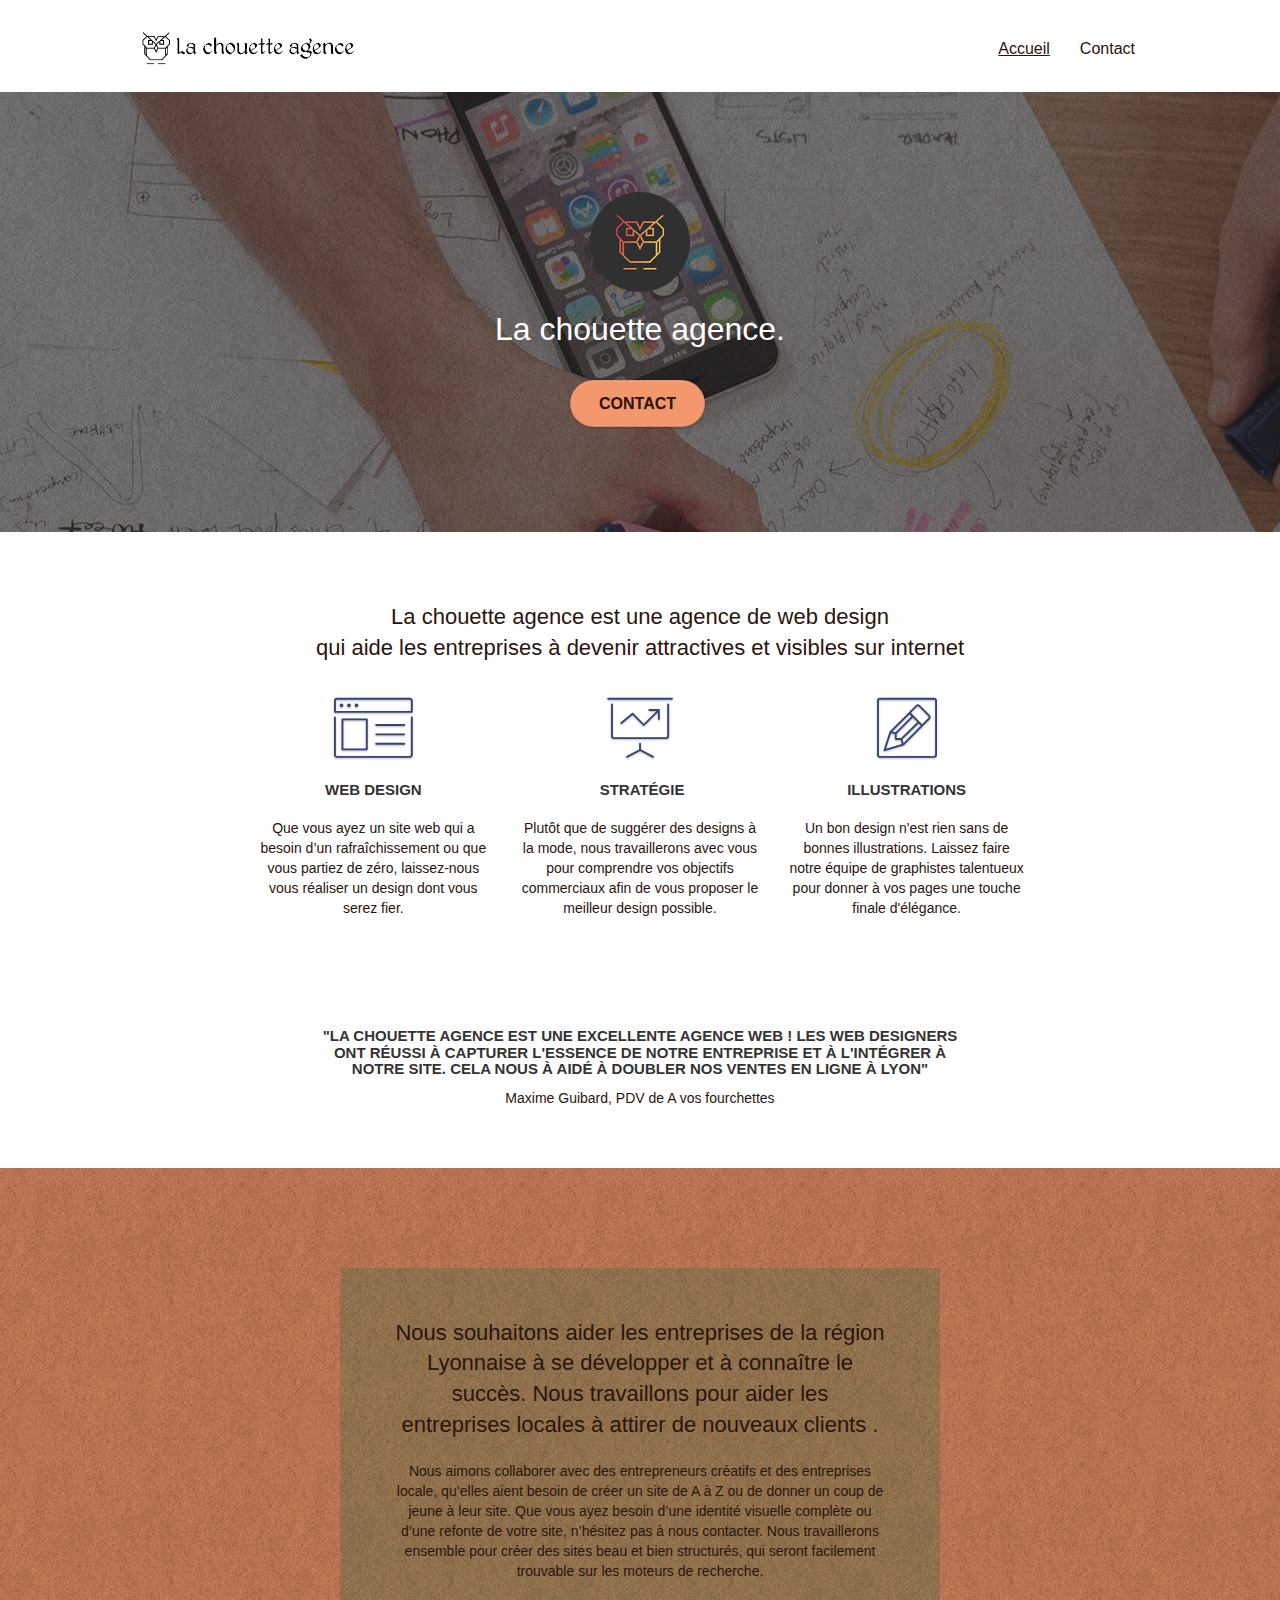
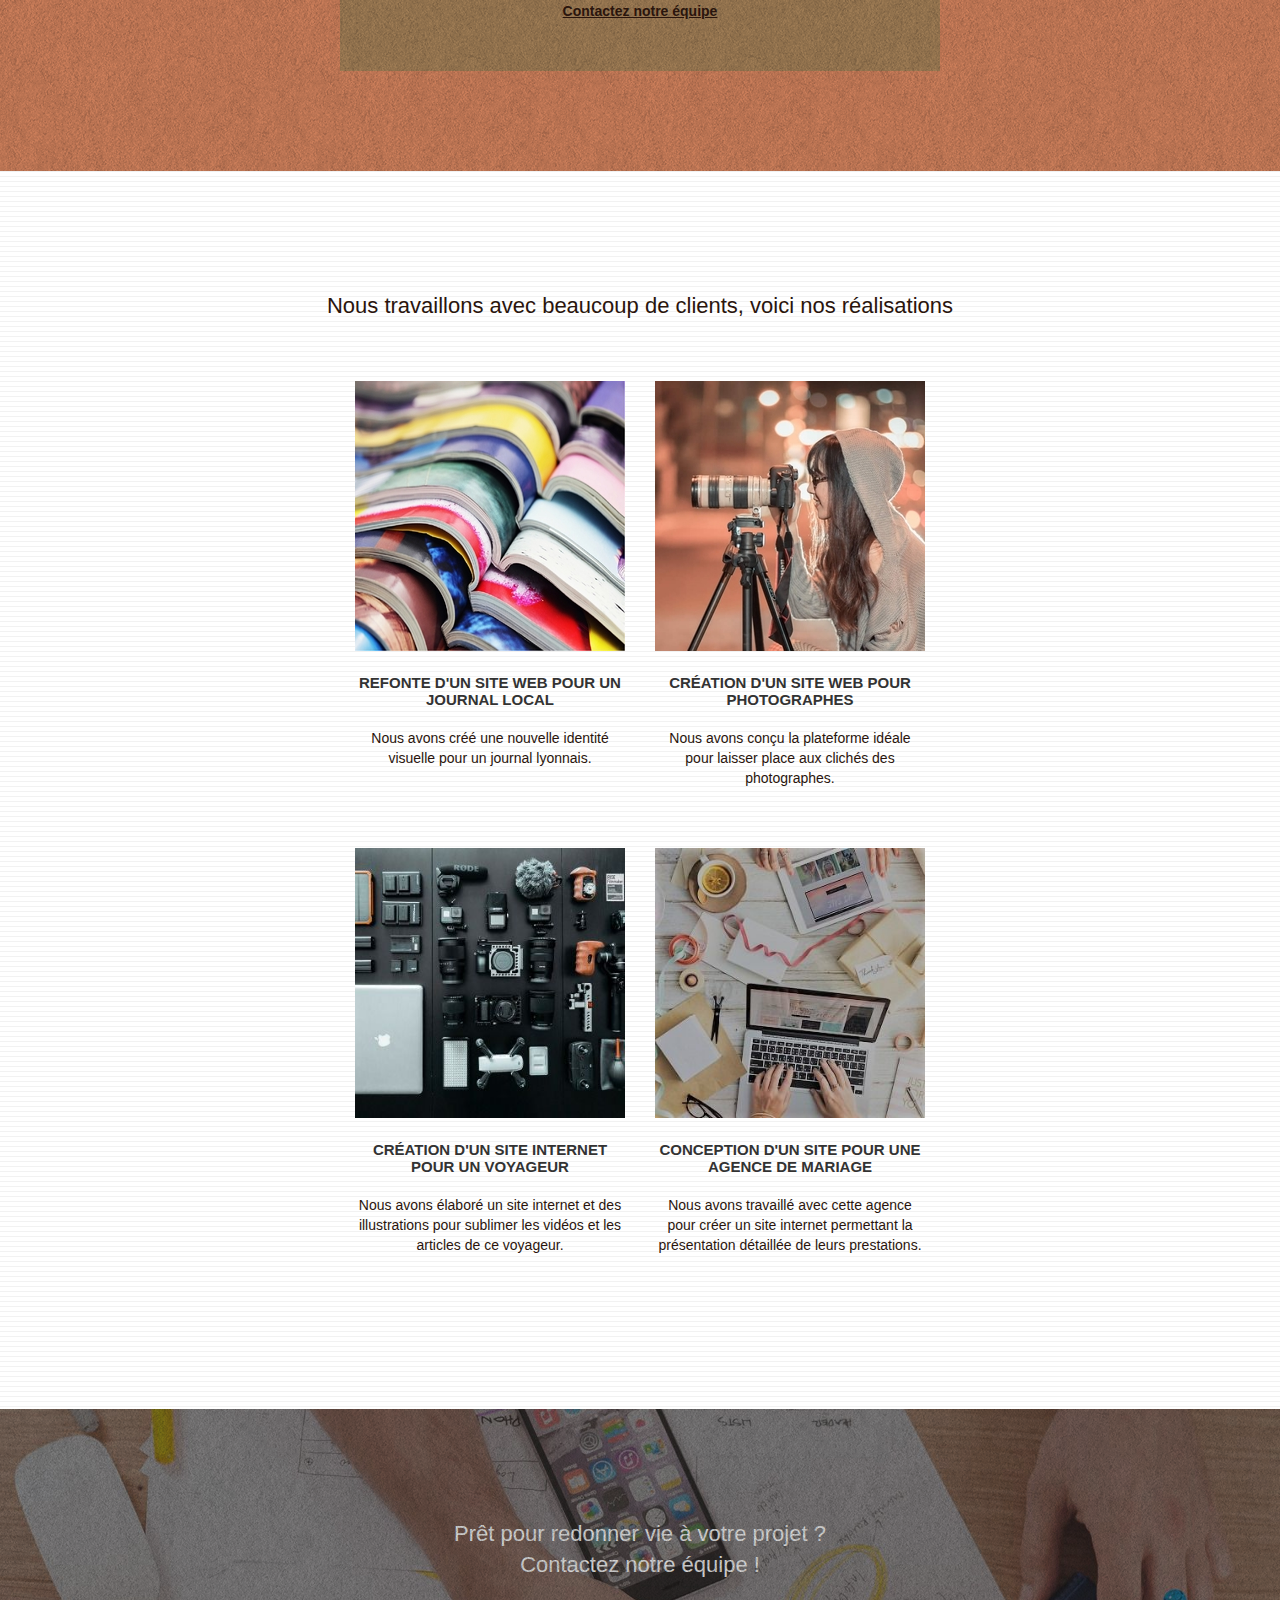
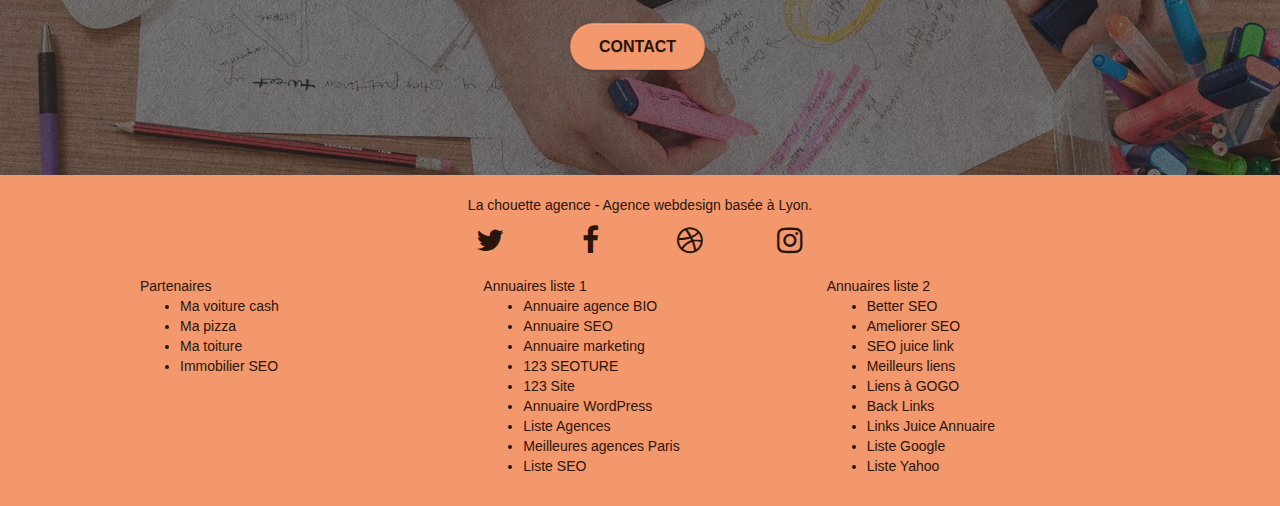
<file: index.html>
<!doctype html>
<html lang="fr">
<head>
    <meta charset="utf-8">
	<meta name="robots" content="index, follow">
	<link rel="canonical" href="https://axeldevisse.github.io/chouette-agence/index.html">

	<!-- Open Graph / Facebook -->
	<meta property="og:type" content="website">
	<meta property="og:url" content="https://axeldevisse.github.io/chouette-agence/">
	<meta property="og:title" content="Agence webdesign à Lyon | La chouette agence">
	<meta property="og:description" content="Nos experts sont à votre écoute pour optimiser l’ergonomie de votre site web et son design, afin de déclencher plus de conversions">
	<meta property="og:image" content="https://metatags.io/assets/meta-tags-16a33a6a8531e519cc0936fbba0ad904e52d35f34a46c97a2c9f6f7dd7d336f2.png">

	<!-- Twitter -->
	<meta property="twitter:card" content="summary_large_image">
	<meta property="twitter:url" content="https://axeldevisse.github.io/chouette-agence/">
	<meta property="twitter:title" content="Agence webdesign à Lyon | La chouette agence">
	<meta property="twitter:description" content="Nos experts sont à votre écoute pour optimiser l’ergonomie de votre site web et son design, afin de déclencher plus de conversions">
	<meta property="twitter:image" content="https://metatags.io/assets/meta-tags-16a33a6a8531e519cc0936fbba0ad904e52d35f34a46c97a2c9f6f7dd7d336f2.png">

    <meta name="description" content="Nos experts sont à votre écoute pour optimiser l’ergonomie de votre site web et son design, afin de déclencher plus de conversions">
    <meta name="viewport" content="width=device-width, initial-scale=1.0, viewport-fit=cover">
    <link rel="shortcut icon" type="image/png" href="favicon.jpg">
    
	<link rel="stylesheet" type="text/css" href="./css/bootstrap.min.css">
	<link rel="stylesheet" type="text/css" href="style.min.css">
	<link rel="stylesheet" type="text/css" href="./css/font-awesome.min.css">
	<link rel="stylesheet" type="text/css" href="./css/et-line.min.css">
	
    
	<script src="./js/jquery-2.1.0.min.js" defer></script>
	<script src="./js/bootstrap.min.js" defer></script>
	<script src="./js/blocs.min.js" defer></script>
	<script src="./js/jquery.touchSwipe.min.js" defer></script>
	<script src="./js/gmaps.min.js" defer></script>

    <title>Agence webdesign à Lyon | La chouette agence</title>

    
<!-- Analytics -->
 
<!-- Analytics END -->
    
</head>
<body>
<!-- Principal conteneur -->
<div class="page-container">
    
<!-- bloc-0 -->
<div class="bloc bgc-white l-bloc " id="bloc-0">
	<div class="container bloc-sm">

		<nav class="navbar row">
			<div class="navbar-header">				
				<a class="navbar-brand" href="index.html"><img src="img/la-chouette-agence.png" alt="Petit logo de la chouette agence" height="40" /></a>
					<button id="nav-toggle" type="button" class="ui-navbar-toggle navbar-toggle" data-toggle="collapse" data-target=".navbar-1">
						<span class="sr-only">Toggle navigation</span><span class="icon-bar"></span><span class="icon-bar"></span><span class="icon-bar"></span>
					</button>
			</div>
			<div class="collapse navbar-collapse navbar-1 special-dropdown-nav">
				<ul class="site-navigation nav navbar-nav">
					<li>
						<a class="current" href="index.html">Accueil</a>
					</li>
					<li>
						<a href="contact.html">Contact</a>
					</li>
				</ul>
			</div>
		</nav>
	</div>
</div>
<!-- bloc-0 END -->

<!-- bloc-1-presentation -->
<div class="bloc bgc-dark-slate-blue bg-banniere d-bloc bg-t-edge bloc-bg-texture texture-paper b-parallax" id="bloc-1-hero">
	<div class="container bloc-lg">
		<div class="row tight-width-whitespace">
			<div class="col-sm-12">
				<img src="img/logo.png" class="center-block image-resize-mode" width="100" alt="logo de la chouette agence">
				<h1 class="text-center hero-bloc-text tc-white ">
					La chouette agence.
				</h1>
				<div class="text-center">
					<a href="contact.html" class="btn btn-lg btn-clean btn-rd cta-hero btn-atomic-tangerine" id="cta-hero">Contact</a>
				</div>
			</div>
		</div>
	</div>
</div>
<!-- bloc-1-presentation END -->

<!-- bloc-2-services -->
<div class="bloc bgc-white l-bloc" id="bloc-2-services">
	<div class="container bloc-md">
		<div class="row">
			<div class="col-sm-12 text-center">
				<h2>La chouette agence est une agence de web design <br> qui aide les entreprises à devenir attractives et visibles sur internet</h2>
			</div>
		</div>
		<div class="row voffset-lg med-width-whitespace">
			<div class="col-sm-4">
				<div class="text-center">
					<span class="et-icon-browser sm-shadow icon-dark-slate-blue icons icon-lg"></span>
				</div>
				<h3 class="mg-md text-center">
					Web design
				</h3>
				<p class="text-center ">
					Que vous ayez un site web qui a besoin d&rsquo;un rafraîchissement ou que vous partiez de zéro, laissez-nous vous réaliser un design dont vous serez fier.
				</p>
			</div>
			<div class="col-sm-4">
				<div class="text-center">
					<span class="et-icon-presentation sm-shadow icon-dark-slate-blue icons icon-lg"></span>
				</div>
				<h3 class="mg-md text-center">
					&nbsp;Stratégie
				</h3>
				<p class="text-center ">
					Plutôt que de suggérer des designs à la mode, nous travaillerons avec vous pour comprendre vos objectifs commerciaux afin de vous proposer le meilleur design possible.<br>
				</p>
			</div>
			<div class="col-sm-4">
				<div class="text-center">
					<span class="et-icon-edit sm-shadow icon-dark-slate-blue icons icon-lg"></span>
				</div>
				<h3 class="mg-md text-center">
					Illustrations
				</h3>
				<p class="text-center ">
					Un bon design n'est rien sans de bonnes illustrations. Laissez faire notre équipe de graphistes talentueux pour donner à vos pages une touche finale d'élégance.
				</p>
			</div>
		</div>
		<div class="row voffset-lg voffset">
			<div class="col-xs-12 col-md-8 col-md-offset-2 text-center">
				<h3>"La chouette agence est une excellente agence web ! Les web designers ont réussi à capturer l'essence de notre
					entreprise et à l'intégrer à notre site. Cela nous à aidé à doubler nos ventes en ligne à Lyon"</h3>
					<p>Maxime Guibard, PDV de A vos fourchettes</p>

			</div>
		</div>
	</div>
</div>
<!-- bloc-2-services END -->

<!-- bloc-3-what-i-do -->
<div class="bloc tc-white bgc-atomic-tangerine bg-presentation d-bloc bloc-bg-texture texture-paper b-parallax" id="bloc-3-what-i-do">
	<div class="container bloc-lg">
		<div class="row tight-width-whitespace black-background">
			<div class="col-sm-12">
				<h2 class="mg-md text-center">
					Nous souhaitons aider les entreprises de la région Lyonnaise à se développer et à connaître le succès. Nous travaillons pour aider les entreprises locales à attirer de nouveaux clients .<br>
				</h2>
				<p class="text-center white">
					Nous aimons collaborer avec des entrepreneurs créatifs et des entreprises locale, qu’elles aient besoin de créer un site de A à Z ou de donner un coup de jeune à leur site. Que vous ayez besoin d’une identité visuelle complète ou d’une refonte de votre site, n’hésitez pas à nous contacter. Nous travaillerons ensemble pour créer des sites beau et bien structurés, qui seront facilement trouvable sur les moteurs de recherche. <br><br><a class="ltc-white bold-link" href="contact.html">Contactez notre équipe</a><br>
				</p>
			</div>
		</div>
	</div>
</div>
<!-- bloc-3-what-i-do END -->

<!-- bloc-4-portfolio -->
<div class="bloc bgc-white bg-lines-h2-bg bg-repeat l-bloc" id="bloc-4-portfolio">
	<div class="container bloc-lg">
		<div class="row">
			<div class="col-sm-12 text-center">
				<h2>Nous travaillons avec beaucoup de clients, voici nos réalisations</h2>
			</div>
		</div>
		<div class="row tight-width-whitespace portfolio-row">
			<div class="col-sm-6">
				<a href="#" data-lightbox="img/1.jpg" data-gallery-id="gallery-1" data-caption="Refonte d'un site web pour un journal local" data-frame="snapshot-lb"><img src="img/1_270.jpg" alt="Photographie de livres" class="img-responsive portfolio-thumb" /></a>
				<h3 class="mg-md text-center">
					Refonte d'un site web pour un journal local
				</h3>
				<p class="text-center">
					Nous avons créé une nouvelle identité visuelle pour un journal lyonnais.
				</p>
			</div>
			<div class="col-sm-6">
				<a href="#" data-lightbox="img/2.jpg" data-gallery-id="gallery-1" data-caption="Création d'un site web pour photographes" data-frame="snapshot-lb"><img src="img/2_270.jpg" class="img-responsive portfolio-thumb" alt="Photographie d'un photographe" /></a>
				<h3 class="mg-md text-center">
					Création d'un site web pour photographes
				</h3>
				<p class="text-center">
					Nous avons conçu la plateforme idéale pour laisser place aux clichés des photographes.
				</p>
			</div>
		</div>
		<div class="row tight-width-whitespace portfolio-row">
			<div class="col-sm-6">
				<a href="#" data-lightbox="img/3.jpg" data-gallery-id="gallery-1" data-caption="Création d'un site internet pour un voyageur" data-frame="snapshot-lb"><img src="img/3.jpg" class="img-responsive portfolio-thumb" alt="Photographie du materiel pour un voyageur"/></a>
				<h3 class="mg-md text-center">
					Création d'un site internet pour un voyageur
				</h3>
				<p class="text-center">
					Nous avons élaboré un site internet et des illustrations pour sublimer les vidéos et les articles de ce voyageur.
				</p>
			</div>
			<div class="col-sm-6">
				<a href="#" data-lightbox="img/4.jpg" data-gallery-id="gallery-1" data-caption="Conception d'un site pour une agence de mariage" data-frame="snapshot-lb"><img src="img/4.jpg" class="img-responsive portfolio-thumb" alt="Personnes qui organisent un mariage" /></a>
				<h3 class="mg-md text-center">
					Conception d'un site pour une agence de mariage
				</h3>
				<p class="text-center">
					Nous avons travaillé avec cette agence pour créer un site internet permettant la présentation détaillée de leurs prestations.
				</p>
			</div>
		</div>
	</div>
</div>
<!-- bloc-4-portfolio END -->

<!-- bloc-5-cta -->
<div class="bloc bgc-dark-slate-blue bg-banniere d-bloc bloc-bg-texture texture-paper" id="bloc-5-cta">
	<div class="container bloc-lg">
		<div class="row">
			<h2 class="mg-md text-center tc-white">
				Prêt pour redonner vie à votre projet ?<br>Contactez notre équipe !
			</h2>
			<div class="col-sm-12 text-center">
				<a href="contact.html" class="btn btn-atomic-tangerine btn-clean btn-rd btn-lg cta-hero">Contact</a>
			</div>
		</div>
	</div>
</div>
<!-- bloc-5-cta END -->

<!-- Footer - bloc-8 -->
<div class="bloc bgc-atomic-tangerine d-bloc" id="bloc-8">
	<div class="container bloc-sm">
		<div class="row">
			<div class="col-sm-12">
				<p class="text-center white">
					La chouette agence - Agence webdesign basée à Lyon.<br>
				</p>
				<div class="row row-no-gutters social">
					<div class="col-sm-3">
						<div class="text-center">
							<a class="social" href="https://twitter.com/"><span class="fa fa-twitter icon-md"></span></a>
						</div>
					</div>
					<div class="col-sm-3">
						<div class="text-center">
							<a class="social" href="https://www.facebook.com/"><span class="fa fa-facebook icon-md"></span></a>
						</div>
					</div>
					<div class="col-sm-3">
						<div class="text-center">
							<a class="social" href="https://www.snapchat.com/l/fr-fr/"><span class="fa fa-dribbble icon-md"></span></a>
						</div>
					</div>
					<div class="col-sm-3">
						<div class="text-center">
							<a class="social" href="https://www.instagram.com/?hl=fr"><span class="fa fa-instagram icon-md"></span></a>
						</div>
					</div>
					
				</div>
				<div class="row">
					<div class="col-sm-4">
						Partenaires
							<ul>
								<li><a href="https://www.mavoiturecash.fr/" target="_blank" rel="noopener noreferrer">Ma voiture cash</a></li>
								<li><a href="http://www.ma-pizza.fr/" target="_blank" rel="noopener noreferrer">Ma pizza</a></li>
								<li><a href="http://matoiture.com" target="_blank" rel="noopener noreferrer">Ma toiture</a></li>
								<li><a href="https://www.immobilierseo.com/" target="_blank" rel="noopener noreferrer">Immobilier SEO</a></li>
							</ul>		
					</div>
					<div class="col-sm-4">
						Annuaires liste 1
						<ul>
							<li><a href="https://annuaire.agencebio.org/" target="_blank" rel="noopener noreferrer nofollow">Annuaire agence BIO</a></li>
							<li><a href="https://www.clic-annuaire.com/" target="_blank" rel="noopener noreferrer nofollow">Annuaire SEO</a></li>
							<li><a href="http://annuairedumarketing.fr/" target="_blank" rel="noopener noreferrer nofollow">Annuaire marketing</a></li>
							<li><a href="https://seoture.org.cutestat.com/" target="_blank" rel="noopener noreferrer nofollow">123 SEOTURE</a></li>
							<li><a href="https://fr.site123.com/" target="_blank" rel="noopener noreferrer nofollow">123 Site</a></li>
							<li><a href="https://kinsta.com/fr/blog/plugin-annuaire-wordpress/" target="_blank" rel="noopener noreferrer nofollow">Annuaire WordPress</a></li>
							<li><a href="https://www.webmarketing-conseil.fr/agences-france/" target="_blank" rel="noopener noreferrer nofollow">Liste Agences</a></li>
							<li><a href="https://www.meilleursagents.com/agence-immobiliere/paris-75000/" target="_blank" rel="noopener noreferrer nofollow">Meilleures agences Paris</a></li>
							<li><a href="https://www.letop100.net/" target="_blank" rel="noopener noreferrer">Liste SEO</a></li>
						</ul>
					</div>
					<div class="col-sm-4">
						Annuaires liste 2
						<ul>
							<li><a href="https://support.google.com/webmasters/answer/7451184?hl=fr/" target="_blank" rel="noopener noreferrer nofollow">Better SEO</a></li>
							<li><a href="https://blog.marketing-management.io/comment-ameliorer-durablement-seo" target="_blank" rel="noopener noreferrer nofollow">Ameliorer SEO</a></li>
							<li><a href="https://facemweb.com/referencement-naturel-seo/link-juice" target="_blank" rel="noopener noreferrer nofollow">SEO juice link</a></li>
							<li><a href="https://www.meilleursliens.be/internet.php" target="_blank" rel="noopener noreferrer nofollow">Meilleurs liens</a></li>
							<li><a href="https://forget-you.forumactif.com/login?redirect=%2Ft2270-topic" target="_blank" rel="noopener noreferrer nofollow">Liens à GOGO</a></li>
							<li><a href="https://www.reputationvip.com/fr/guide/definitions-seo/backlink-en-seo" target="_blank" rel="noopener noreferrer nofollow">Back Links</a></li>
							<li><a href="https://www.hrlink.ch/fr/" target="_blank" rel="noopener noreferrer">Links Juice Annuaire</a></li>
							<li><a href="https://www.letop100.net/" target="_blank" rel="noopener noreferrer">Liste Google</a></li>
							<li><a href="https://www.letop100.net/" target="_blank" rel="noopener noreferrer">Liste Yahoo</a></li>
						</ul>
					</div>
				</div>
			</div>
		</div>
	</div>
</div>
<!-- Footer - bloc-8 END -->

</div>

<!-- Principal conteneur END -->
    

</body>
</html>
</file>
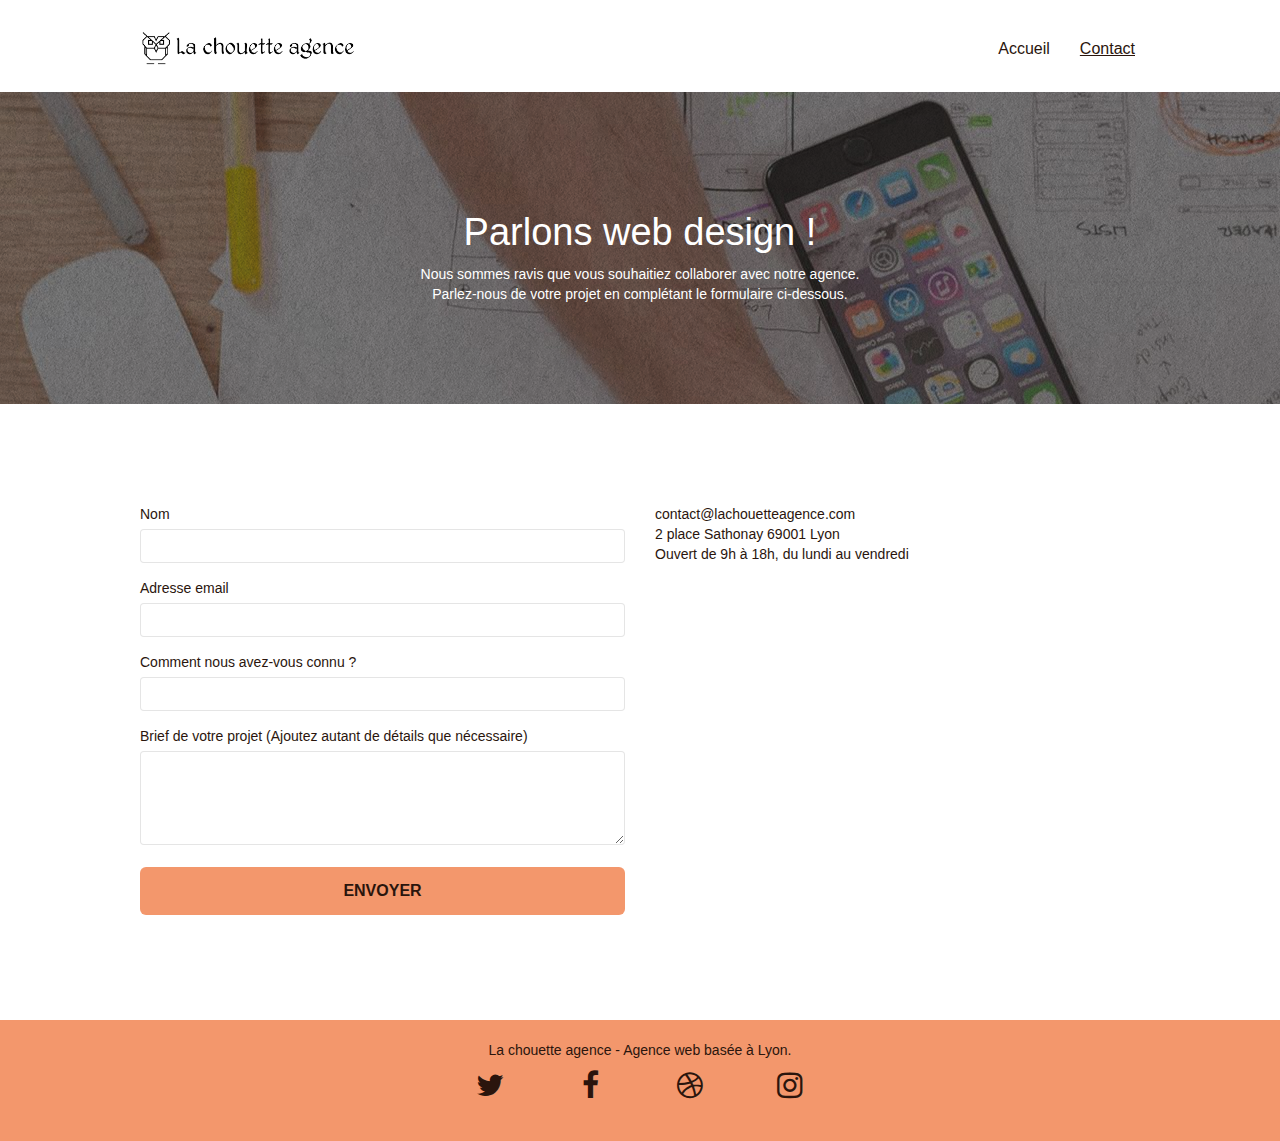
<file: contact.html>
<!doctype html>
<html lang="fr">
<head>
    <meta charset="utf-8">
	<meta name="robots" content="index, follow">
	<link rel="canonical" href="https://axeldevisse.github.io/chouette-agence/contact.html">

	<!-- Open Graph / Facebook -->
	<meta property="og:type" content="website">
	<meta property="og:url" content="https://axeldevisse.github.io/chouette-agence/contact.html">
	<meta property="og:title" content="Agence webdesign à Lyon | La chouette agence | Contact">
	<meta property="og:description" content="Nos experts sont à votre écoute pour optimiser l’ergonomie de votre site web et son design, afin de déclencher plus de conversions">
	<meta property="og:image" content="https://metatags.io/assets/meta-tags-16a33a6a8531e519cc0936fbba0ad904e52d35f34a46c97a2c9f6f7dd7d336f2.png">

	<!-- Twitter -->
	<meta property="twitter:card" content="summary_large_image">
	<meta property="twitter:url" content="https://axeldevisse.github.io/chouette-agence/contact.html">
	<meta property="twitter:title" content="Agence webdesign à Lyon | La chouette agence | Contact">
	<meta property="twitter:description" content="Nos experts sont à votre écoute pour optimiser l’ergonomie de votre site web et son design, afin de déclencher plus de conversions">
	<meta property="twitter:image" content="https://metatags.io/assets/meta-tags-16a33a6a8531e519cc0936fbba0ad904e52d35f34a46c97a2c9f6f7dd7d336f2.png">

    <meta name="description" content="Nos experts sont à votre écoute pour optimiser l’ergonomie de votre site web et son design, afin de déclencher plus de conversions">
    <meta name="viewport" content="width=device-width, initial-scale=1.0, viewport-fit=cover">
    <link rel="shortcut icon" type="image/png" href="favicon.jpg">
    
	<link rel="stylesheet" type="text/css" href="./css/bootstrap.min.css">
	<link rel="stylesheet" type="text/css" href="style.min.css">
	<link rel="stylesheet" type="text/css" href="./css/font-awesome.min.css">
	<link rel="stylesheet" type="text/css" href="./css/et-line.min.css">
	
    
	<script src="./js/jquery-2.1.0.min.js" defer></script>
	<script src="./js/bootstrap.min.js" defer></script>
	<script src="./js/blocs.min.js" defer></script>
	<script src="./js/jquery.touchSwipe.min.js" defer></script>
	<script src="./js/gmaps.min.js" defer></script>

    <title>Agence webdesign à Lyon | La chouette agence | Contact</title>

    
<!-- Analytics -->
 
<!-- Analytics END -->
    
</head>
<body>
<!-- Principal conteneur -->
<div class="page-container">
    
<!-- bloc-0 -->
<div class="bloc bgc-white l-bloc " id="bloc-0">
	<div class="container bloc-sm">
		<nav class="navbar row">
			<div class="navbar-header">
				<a class="navbar-brand" href="index.html"><img src="img/la-chouette-agence.png" alt="logo de la chouette agence" height="40" /></a>
				<button id="nav-toggle" type="button" class="ui-navbar-toggle navbar-toggle" data-toggle="collapse" data-target=".navbar-1">
					<span class="sr-only">Toggle navigation</span><span class="icon-bar"></span><span class="icon-bar"></span><span class="icon-bar"></span>
				</button>
			</div>
			<div class="collapse navbar-collapse navbar-1 special-dropdown-nav">
				<ul class="site-navigation nav navbar-nav">
					<li>
						<a href="index.html">Accueil</a>
					</li>
					<li>
					</li>
					<li>
						<a class="current" href="contact.html">Contact</a>
					</li>
				</ul>
			</div>
		</nav>
	</div>
</div>
<!-- bloc-0 END -->

<!-- bloc-6 -->
<div class="bloc bg-dots-bg bg-repeat bgc-dark-slate-blue d-bloc bloc-bg-texture texture-paper" id="bloc-6">
	<div class="container bloc-lg">
		<div class="row">
			<div class="col-sm-12">
				<h1 class="text-center hero-bloc-text tc-white">
					Parlons web design !
				</h1>
				<p class="text-center mg-lg tc-white tight-width-whitespace">
					Nous sommes ravis que vous souhaitiez collaborer avec notre agence.<br>
					Parlez-nous de votre projet en complétant le formulaire ci-dessous.
				</p>
			</div>
		</div>
	</div>
</div>
<!-- bloc-6 END -->

<!-- bloc-7 -->
<div class="bloc bgc-white l-bloc" id="bloc-7">
	<div class="container bloc-lg">
		<div class="row">
			<div class="col-sm-6">
				<form id="form_1">
					<div class="form-group">
						<label for="name">Nom</label>
						<input id="name" class="form-control" required />
					</div>
					<div class="form-group">
						<label for ="email">Adresse email</label>
						<input id="email" class="form-control" type="email" required />
					</div>
					<div class="form-group">
						<label for ="form-control-id">Comment nous avez-vous connu ?</label>
						<input id="form-control-id" class="form-control" type="email" required="input_504" />
					</div>
					<div class="form-group">
						<label for="message">Brief de votre projet (Ajoutez autant de détails que nécessaire)<br></label>
						<textarea id="message" class="form-control" rows="4" cols="50" required></textarea>
					</div> 
					<button class="bloc-button btn btn-lg btn-block cta-hero btn-atomic-tangerine" type="submit">
						Envoyer
					</button>
				</form>
			</div>
			<div class="col-sm-6">
				<p>
					contact@lachouetteagence.com<br>2 place Sathonay 69001 Lyon<br>Ouvert de 9h à 18h, du lundi au vendredi<br>
				</p>
			</div>
		</div>
	</div>
</div>
<!-- bloc-7 END -->

<!-- ScrollToTop Button -->
<a class="bloc-button btn btn-d scrollToTop" onclick="scrollToTarget('1')"><span class="fa fa-chevron-up"></span></a>
<!-- ScrollToTop Button END-->


<!-- Footer - bloc-8 -->
<div class="bloc bgc-atomic-tangerine d-bloc" id="bloc-8">
	<div class="container bloc-sm">
		<div class="row">
			<div class="col-sm-12">
				<p class="text-center white">
					La chouette agence - Agence web basée à Lyon.<br>
				</p>
				<div class="row row-no-gutters social">
					<div class="col-sm-3">
						<div class="text-center">
							<a class="social" href="https://twitter.com"><span class="fa fa-twitter icon-md"></span></a>
						</div>
					</div>
					<div class="col-sm-3">
						<div class="text-center">
							<a class="social" href="https://facebook.com"><span class="fa fa-facebook icon-md"></span></a>
						</div>
					</div>
					<div class="col-sm-3">
						<div class="text-center">
							<a class="social" href="https://snapchat.com"><span class="fa fa-dribbble icon-md"></span></a>
						</div>
					</div>
					<div class="col-sm-3">
						<div class="text-center">
							<a class="social" href="https://instagram.com"><span class="fa fa-instagram icon-md"></span></a>
						</div>
					</div>
				</div>
			</div>
		</div>
	</div>
</div>
<!-- Footer - bloc-8 END -->

</div>
<!-- Principal conteneur END -->
    

</body>
</html>
</file>
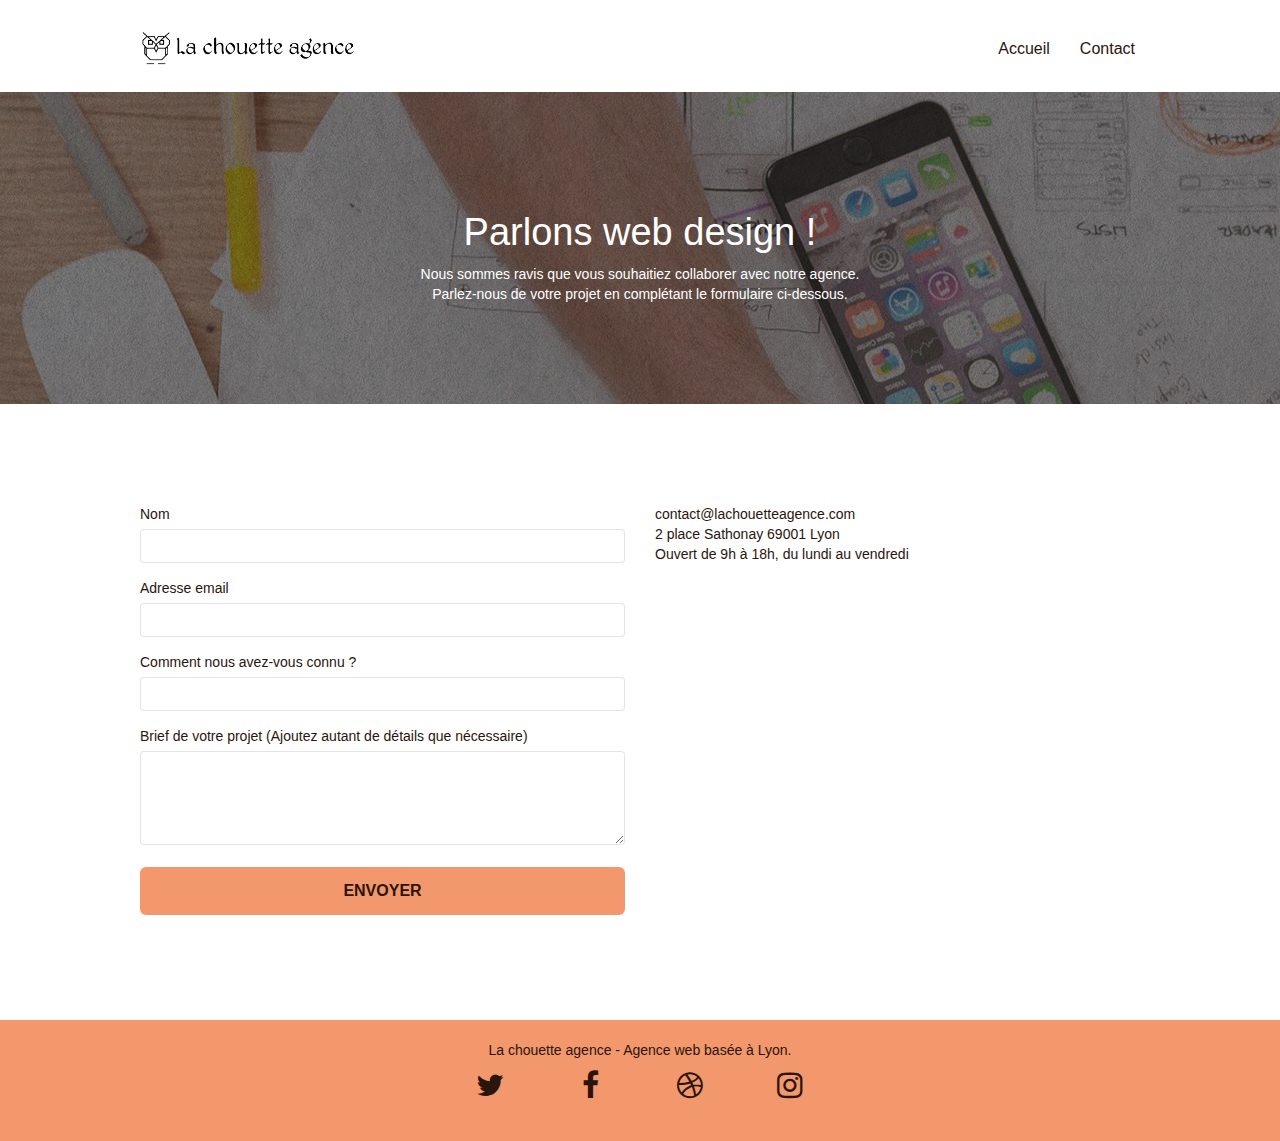
<file: page2.html>
<!doctype html>
<html lang="fr">
<head>
    <meta charset="utf-8">
    <meta name="description" content="Nos experts sont à votre écoute pour optimiser l’ergonomie de votre site web et son design, afin de déclencher plus de conversions">
    <meta name="viewport" content="width=device-width, initial-scale=1.0, viewport-fit=cover">
    <link rel="shortcut icon" type="image/png" href="favicon.jpg">
    
	<link rel="stylesheet" type="text/css" href="./css/bootstrap.css">
	<link rel="stylesheet" type="text/css" href="style.css">
	<link rel="stylesheet" type="text/css" href="./css/font-awesome.css">
	<link rel="stylesheet" type="text/css" href="./css/et-line.css">
	
    
	<script src="./js/jquery-2.1.0.js"></script>
	<script src="./js/bootstrap.js"></script>
	<script src="./js/blocs.js" defer></script>
	<script src="./js/jqBootstrapValidation.js"></script>
	<script src="./js/formHandler.js"></script>
    <title>Contact la chouette agence | webdesign à Lyon</title>

    
<!-- Analytics -->
 
<!-- Analytics END -->
    
</head>
<body>
<!-- Principal conteneur -->
<div class="page-container">
    
<!-- bloc-0 -->
<div class="bloc bgc-white l-bloc " id="bloc-0">
	<div class="container bloc-sm">
		<nav class="navbar row">
			<div class="navbar-header">
				<a class="navbar-brand" href="index.html"><img src="img/la-chouette-agence.png" alt="logo de la chouette agence" height="40" /></a>
				<button id="nav-toggle" type="button" class="ui-navbar-toggle navbar-toggle" data-toggle="collapse" data-target=".navbar-1">
					<span class="sr-only">Toggle navigation</span><span class="icon-bar"></span><span class="icon-bar"></span><span class="icon-bar"></span>
				</button>
			</div>
			<div class="collapse navbar-collapse navbar-1 special-dropdown-nav">
				<ul class="site-navigation nav navbar-nav">
					<li>
						<a href="index.html">Accueil</a>
					</li>
					<li>
					</li>
					<li>
						<a href="page2.html">Contact</a>
					</li>
				</ul>
			</div>
		</nav>
	</div>
</div>
<!-- bloc-0 END -->

<!-- bloc-6 -->
<div class="bloc bg-dots-bg bg-repeat bgc-atomic-tangerine d-bloc bloc-bg-texture texture-paper" id="bloc-6">
	<div class="container bloc-lg">
		<div class="row">
			<div class="col-sm-12">
				<h1 class="text-center hero-bloc-text tc-white">
					Parlons web design !
				</h1>
				<p class="text-center mg-lg tc-white tight-width-whitespace">
					Nous sommes ravis que vous souhaitiez collaborer avec notre agence.<br>
					Parlez-nous de votre projet en complétant le formulaire ci-dessous.
				</p>
			</div>
		</div>
	</div>
</div>
<!-- bloc-6 END -->

<!-- bloc-7 -->
<div class="bloc bgc-white l-bloc" id="bloc-7">
	<div class="container bloc-lg">
		<div class="row">
			<div class="col-sm-6">
				<form id="form_1" novalidate success-msg="Your message has been sent." fail-msg="Sorry it seems that our mail server is not responding, Sorry for the inconvenience!">
					<div class="form-group">
						<label>
							Nom
						</label>
						<input id="name" class="form-control" required />
					</div>
					<div class="form-group">
						<label>
							Adresse email
						</label>
						<input id="email" class="form-control" type="email" required />
					</div>
					<div class="form-group">
						<label>
							Comment nous avez-vous connu ?
						</label>
						<input class="form-control" type="email" required id="input_504" />
					</div>
					<div class="form-group">
						<label>
							Brief de votre projet (Ajoutez autant de détails que nécessaire)<br>
						</label><textarea id="message" class="form-control" rows="4" cols="50" required></textarea>
					</div> 
					<button class="bloc-button btn btn-lg btn-block cta-hero btn-atomic-tangerine" type="submit">
						Envoyer
					</button>
				</form>
			</div>
			<div class="col-sm-6">
				<p>
					contact@lachouetteagence.com<br>2 place Sathonay 69001 Lyon<br>Ouvert de 9h à 18h, du lundi au vendredi<br>
				</p>
			</div>
		</div>
	</div>
</div>
<!-- bloc-7 END -->

<!-- ScrollToTop Button -->
<a class="bloc-button btn btn-d scrollToTop" onclick="scrollToTarget('1')"><span class="fa fa-chevron-up"></span></a>
<!-- ScrollToTop Button END-->


<!-- Footer - bloc-8 -->
<div class="bloc bgc-atomic-tangerine d-bloc" id="bloc-8">
	<div class="container bloc-sm">
		<div class="row">
			<div class="col-sm-12">
				<p class="text-center white">
					La chouette agence - Agence web basée à Lyon.<br>
				</p>
				<div class="row row-no-gutters social">
					<div class="col-sm-3">
						<div class="text-center">
							<a class="social" href="index.html"><span class="fa fa-twitter icon-md"></span></a>
						</div>
					</div>
					<div class="col-sm-3">
						<div class="text-center">
							<a class="social" href="index.html"><span class="fa fa-facebook icon-md"></span></a>
						</div>
					</div>
					<div class="col-sm-3">
						<div class="text-center">
							<a class="social" href="index.html"><span class="fa fa-dribbble icon-md"></span></a>
						</div>
					</div>
					<div class="col-sm-3">
						<div class="text-center">
							<a class="social" href="index.html"><span class="fa fa-instagram icon-md"></span></a>
						</div>
					</div>
				</div>
			</div>
		</div>
	</div>
</div>
<!-- Footer - bloc-8 END -->

</div>
<!-- Principal conteneur END -->
    

</body>
</html>
</file>
<file: style.css>
body {
    margin: 0;
    padding: 0;
    background: #FFF;
    overflow-x: hidden;
    -webkit-font-smoothing: antialiased;
    -moz-osx-font-smoothing: grayscale;
}

a,
button {
    transition: all .3s ease-in-out;
    outline: none!important;
}

nav .current{
    text-decoration: underline;
}

a:hover {
    text-decoration: none;
    cursor: pointer;
}

#page-loading-blocs-notifaction {
    position: fixed;
    top: 0;
    bottom: 0;
    width: 100%;
    z-index: 100000;
    background: #FFFFFF url("img/pageload-spinner.gif") no-repeat center center;
}

.bloc {
    width: 100%;
    clear: both;
    background: 50% 50% no-repeat;
    padding: 0 50px;
    -webkit-background-size: cover;
    -moz-background-size: cover;
    -o-background-size: cover;
    background-size: cover;
    position: relative;
}

.bloc .container {
    padding-left: 0;
    padding-right: 0;
}

.bloc-lg {
    padding: 100px 50px;
}

.bloc-md {
    padding: 50px;
}

.bloc-sm {
    padding: 20px 50px;
}

.bg-center,
.bg-l-edge,
.bg-r-edge,
.bg-t-edge,
.bg-b-edge,
.bg-tl-edge,
.bg-bl-edge,
.bg-tr-edge,
.bg-br-edge,
.bg-repeat {
    -webkit-background-size: auto!important;
    -moz-background-size: auto!important;
    -o-background-size: auto!important;
    background-size: auto!important;
}

.bg-repeat {
    background: repeat;
}

.bg-t-edge {
    background: top no-repeat;
}

.bloc-bg-texture::before {
    content: "";
    background-size: 2px 2px;
    position: absolute;
    top: 0;
    bottom: 0;
    left: 0;
    right: 0;
}

.texture-paper::before {
    background: url("img/texture-paper.png");
    background-size: 280px 280px;
}

.b-parallax {
    background-attachment: fixed;
}

.d-bloc {
    color: #2A150D;
}

.d-bloc button:hover {
    color: rgba(255, 255, 255, .9);
}

.d-bloc .icon-round,
.d-bloc .icon-square,
.d-bloc .icon-rounded,
.d-bloc .icon-semi-rounded-a,
.d-bloc .icon-semi-rounded-b {
    border-color: rgba(255, 255, 255, .9);
}

.d-bloc .divider-h span {
    border-color: rgba(255, 255, 255, .2);
}

.d-bloc .a-btn,
.d-bloc .navbar a,
.d-bloc .navbar-brand,
.d-bloc a .icon-sm,
.d-bloc a .icon-md,
.d-bloc a .icon-lg,
.d-bloc a .icon-xl,
.d-bloc h1 a,
.d-bloc h2 a,
.d-bloc h3 a,
.d-bloc h4 a,
.d-bloc h5 a,
.d-bloc h6 a,
.d-bloc p a {
    color: #2A150D;
}

.d-bloc .a-btn:hover,
.d-bloc .navbar a:hover,
.d-bloc .navbar-brand:hover,
.d-bloc a:hover .icon-sm,
.d-bloc a:hover .icon-md,
.d-bloc a:hover .icon-lg,
.d-bloc a:hover .icon-xl,
.d-bloc h1 a:hover,
.d-bloc h2 a:hover,
.d-bloc h3 a:hover,
.d-bloc h4 a:hover,
.d-bloc h5 a:hover,
.d-bloc h6 a:hover,
.d-bloc p a:hover {
    color: rgba(255, 255, 255, 1);
}

.d-bloc .navbar-toggle .icon-bar {
    background: rgba(255, 255, 255, 1);
}

.d-bloc .btn-wire,
.d-bloc .btn-wire:hover {
    color: rgba(255, 255, 255, 1);
    border-color: rgba(255, 255, 255, 1);
}

.d-bloc .panel {
    color: rgba(0, 0, 0, .5);
}

.d-bloc .panel button:hover {
    color: rgba(0, 0, 0, .7);
}

.d-bloc .panel icon {
    border-color: rgba(0, 0, 0, .7);
}

.d-bloc .panel .divider-h span {
    border-color: rgba(0, 0, 0, .1);
}

.d-bloc .panel .a-btn {
    color: rgba(0, 0, 0, .6);
}

.d-bloc .panel .a-btn:hover {
    color: rgba(0, 0, 0, 1);
}

.d-bloc .panel .btn-wire,
.d-bloc .panel .btn-wire:hover {
    color: rgba(0, 0, 0, .7);
    border-color: rgba(0, 0, 0, .3);
}

.d-bloc .panel,
.l-bloc {
    color: rgba(0, 0, 0, .5);
}

.d-bloc .panel button:hover,
.l-bloc button:hover {
    color: rgba(0, 0, 0, .7);
}

.l-bloc .icon-round,
.l-bloc .icon-square,
.l-bloc .icon-rounded,
.l-bloc .icon-semi-rounded-a,
.l-bloc .icon-semi-rounded-b {
    border-color: rgba(0, 0, 0, .7);
}

.d-bloc .panel .divider-h span,
.l-bloc .divider-h span {
    border-color: rgba(0, 0, 0, .1);
}

.d-bloc .panel .a-btn,
.l-bloc .a-btn,
.l-bloc .navbar a,
.l-bloc .navbar-brand,
.l-bloc a .icon-sm,
.l-bloc a .icon-md,
.l-bloc a .icon-lg,
.l-bloc a .icon-xl,
.l-bloc h1 a,
.l-bloc h2 a,
.l-bloc h3 a,
.l-bloc h4 a,
.l-bloc h5 a,
.l-bloc h6 a,
.l-bloc p a {
    color: rgba(0, 0, 0, .6);
}

.d-bloc .panel .a-btn:hover,
.l-bloc .a-btn:hover,
.l-bloc .navbar a:hover,
.l-bloc .navbar-brand:hover,
.l-bloc a:hover .icon-sm,
.l-bloc a:hover .icon-md,
.l-bloc a:hover .icon-lg,
.l-bloc a:hover .icon-xl,
.l-bloc h1 a:hover,
.l-bloc h2 a:hover,
.l-bloc h3 a:hover,
.l-bloc h4 a:hover,
.l-bloc h5 a:hover,
.l-bloc h6 a:hover,
.l-bloc p a:hover {
    color: rgba(0, 0, 0, 1);
}

.l-bloc .navbar-toggle .icon-bar {
    color: rgba(0, 0, 0, .6);
}

.d-bloc .panel .btn-wire,
.d-bloc .panel .btn-wire:hover,
.l-bloc .btn-wire,
.l-bloc .btn-wire:hover {
    color: rgba(0, 0, 0, .7);
    border-color: rgba(0, 0, 0, .3);
}

.voffset {
    margin-top: 30px;
}

.voffset-lg {
    margin-top: 80px;
}

.row-no-gutters {
    margin-right: 0;
    margin-left: 0;
}

.row.row-no-gutters > [class^="col-"],
.row.row-no-gutters > [class*=" col-"] {
    padding-right: 0;
    padding-left: 0;
}

#bloc-1-hero h1 {
    font-size: 32px;
}

.navbar {
    margin-bottom: 0;
    z-index: 1;
}

.navbar-brand {
    height: auto;
    padding: 3px 15px;
    font-size: 25px;
    font-weight: normal;
    font-weight: 600;
    line-height: 44px;
}

.navbar-brand img {
    max-height: 200px;
    margin: 0 5px 0 0;
    display: inline;
}

.navbar-brand img[src$=svg] {
    min-width: 100px;
}

.nav-center .navbar-brand img {
    margin: 0;
}

.navbar .nav {
    padding-top: 2px;
    margin-right: -16px;
    float: right;
    z-index: 1;
}

.nav > li {
    float: left;
    margin-top: 4px;
    font-size: 16px;
}

.navbar-nav .open .dropdown-menu > li > a {
    text-align: inherit;
}

.nav > li a:hover,
.nav > li a:focus {
    background: transparent;
}

.navbar-toggle {
    margin: 10px 10px 0 0;
    border: 0px;
}

.navbar-toggle:hover {
    background: transparent!important;
}

.navbar-toggle .icon-bar {
    background-color: rgba(0, 0, 0, .5);
    width: 26px;
}

.nav-invert .navbar .nav {
    float: left;
}

.nav-invert .navbar-header,
.nav-invert .navbar-brand {
    float: right;
    position: relative;
    z-index: 2;
}

@media (min-width: 768px) {
    .site-navigation {
        position: absolute;
        top: 50%;
        right: 20px;
        transform: translate(0, -50%);
        -webkit-transform: translateY(-50%);
    }
    .nav > li .dropdown-menu a,
    .nav > li .dropdown-menu a:hover {
        color: #484848;
    }
    .nav-invert .site-navigation {
        left: 0;
        right: 0;
    }
    .nav-center {
        text-align: center;
    }
    .nav-center .navbar-header {
        width: 100%;
    }
    .nav-center .navbar-header,
    .nav-center .navbar-brand,
    .nav-center .nav > li {
        float: none;
        display: inline-block;
    }
    .nav-center .site-navigation {
        position: relative;
        width: 100%;
        right: 0;
        margin-right: 0px;
        margin-top: 20px;
    }
    .nav-center.mini-nav .navbar-toggle {
        float: none;
        margin: 10px auto 0;
    }
}

.nav > li > .dropdown a {
    background: none!important;
    display: block;
    padding: 14px 15px;
}

nav .caret {
    margin: 0 5px;
}

.dropdown-menu .dropdown-menu {
    top: -8px;
    left: 100%;
}

.dropdown-menu .dropmenu-flow-right {
    top: 100%;
    left: 0;
    margin-left: -1px;
    border-top-left-radius: 0;
    border-top-right-radius: 0;
}

.dropdown-menu .dropdown span {
    border: 4px solid black;
    border-top-color: transparent;
    border-right-color: transparent;
    border-bottom-color: transparent;
    margin: 6px -5px 0 0!important;
    float: right;
}

.mg-md {
    margin-top: 10px;
    margin-bottom: 20px;
}

.mg-lg {
    margin-top: 10px;
    margin-bottom: 40px;
}

.btn {
    margin: 0 5px 5px 0;
}

.btn.pull-right {
    margin: 0 0 5px 5px;
}

.btn-d,
.btn-d:hover,
.btn-d:focus {
    color: #FFF;
    background: rgba(0, 0, 0, .3);
}

button {
    outline: none!important;
}

.btn-rd {
    border-radius: 40px;
}

.btn-clean {
    border: 1px solid rgba(0, 0, 0, .08);
    border-bottom-color: rgba(0, 0, 0, .1);
    text-shadow: 0 1px 0 rgba(0, 0, 1, .1);
    box-shadow: 0 1px 3px rgba(0, 0, 1, .25), inset 0 1px 0 0 rgba(255, 255, 255, .15);
}

.icon-md {
    font-size: 30px!important;
}

.icon-lg {
    font-size: 60px!important;
}

.sm-shadow {
    text-shadow: 0 1px 2px rgba(0, 0, 0, .3);
}

.panel-sq,
.panel-sq .panel-heading,
.panel-sq .panel-footer {
    border-radius: 0;
}

.panel-rd {
    border-radius: 30px;
}

.panel-rd .panel-heading {
    border-radius: 29px 29px 0 0;
}

.panel-rd .panel-footer {
    border-radius: 0 0 29px 29px;
}

.form-control {
    border-color: rgba(0, 0, 0, .1);
    box-shadow: none;
}

.scrollToTop {
    width: 40px;
    height: 40px;
    position: fixed;
    bottom: 20px;
    right: 20px;
    opacity: 0;
    z-index: 500;
    transition: all .3s ease-in-out;
}

.scrollToTop span {
    margin-top: 6px;
}

.showScrollTop {
    font-size: 14px;
    opacity: 1;
}

a[data-lightbox] {
    position: relative;
    display: block;
    text-align: center;
}

a[data-lightbox]:hover::before {
    content: "+";
    font-family: "HelveticaNeue-Light", "Helvetica Neue Light", "Helvetica Neue", Helvetica, Arial;
    font-size: 32px;
    width: 50px;
    height: 50px;
    margin-left: -25px;
    border-radius: 50%;
    background: rgba(0, 0, 0, .6);
    color: #FFF;
    font-weight: 100;
    z-index: 1;
    position: absolute;
    top: 50%;
    transform: translateY(-50%);
    -webkit-transform: translateY(-50%);
}

a[data-lightbox]:hover img {
    opacity: 0.6;
    -webkit-animation-fill-mode: none;
    animation-fill-mode: none;
}

#lightbox-modal {
    display: flex;
    align-items: center;
}

#lightbox-modal .modal-dialog {
    width: 90%;
    max-width: 900px;
    margin: 0 auto 0;
}

#lightbox-modal .modal-dialog img {
    max-height: 90vh;
    margin: 0 auto;
}

.lightbox-caption {
    padding: 20px;
    color: #FFF;
    background: rgba(0, 0, 0, .5);
    position: absolute;
    left: 15px;
    right: 15px;
    bottom: 5px;
}

.close-lightbox {
    color: #FFF;
    font-size: 30px;
    position: absolute;
    top: 20px;
    right: 20px;
    z-index: 20;
    background: rgba(0, 0, 0, .5);
    border: none;
    line-height: 30px;
    padding: 0 9px 5px;
    opacity: 0.3;
}

.close-lightbox:hover,
.next-lightbox:hover,
.prev-lightbox:hover {
    opacity: 1.0;
    color: #FFF;
}

.next-lightbox,
.prev-lightbox {
    font-size: 20px;
    color: rgba(255, 255, 255, .9);
    background: rgba(0, 0, 0, .5);
    transition: all .2s ease-in-out;
    position: absolute;
    top: 45%;
    z-index: 1;
    opacity: 0.4;
}

.next-lightbox {
    padding: 6px 8px 1px 13px;
    right: 25px;
}

.prev-lightbox {
    padding: 6px 13px 1px 10px;
    left: 25px;
}

.snapshot-lb .modal-body {
    padding-bottom: 45px;
}

.snapshot-lb .lightbox-caption {
    padding: 0;
    color: rgba(0, 0, 0, .5);
    background: none;
}

h1,
h2,
h3,
h4,
h5,
h6,
p,
label,
.btn,
a {
    font-family: "helvetica";
    font-weight: 400;
    color: #2A150D!important;
}

.container {
    max-width: 1000px;
}

.hero-bloc-text {
    font-size: 38px;
}

.hero-bloc-text-sub {
    font-size: 36px;
}

.statement-bloc-text {
    line-height: 26px;
    font-style: italic;
    font-size: 20px;
    text-align: center;
    font-weight: lighter;
    max-width: 520px;
    margin: auto auto auto auto;
}

/* p {
    font-size: 11px;
} */

.tight-width-whitespace {
    max-width: 600px;
    margin: auto auto auto auto;
}

.h1 {
    font-size: 20px;
    font-family: "Open Sans";
}

.cta-hero {
    margin-top: 22px;
    color: #FFFFFF!important;
    text-transform: uppercase;
    padding: 12px 28px 12px 28px;
    font-size: 16px;
    font-weight: 700;
}

.social {
    max-width: 400px;
    margin: auto auto auto auto;
    padding-bottom: 20px;
}

h2 {
    font-size: 22px;
    line-height: 1.4em;
}

h3 {
    font-size: 15px;
    text-transform: uppercase;
    font-weight: 700;
    color: #333333!important;
}

.med-width-whitespace {
    max-width: 800px;
    margin: auto auto auto auto;
    box-shadow: 0px 0px 0px #000000;
}

h1 {
    color: #333333!important;
}

h4 {
    color: #333333!important;
}

.icons {
    margin-bottom: 14px;
    margin-top: 24px;
}

.white {
    color: #2A150D!important;
}

.portfolio-thumb {
    margin-bottom: 24px;
}

.portfolio-row {
    margin-bottom: 44px;
    margin-top: 50px;
}

.avatar {
    box-shadow: 0px 4px 9px rgba(0, 0, 0, 0.3);
}

.black-background {
    background-color: rgba(165, 147, 99, 0.7);
    padding: 40px 40px 40px 40px;
}

.bold-link {
    font-weight: 900;
    text-decoration: underline!important;
}

.bgc-white {
    background-color: #FFFFFF;
}

.bgc-dark-slate-blue {
    background-color: #364577;
}

.bgc-atomic-tangerine {
    background-color: #F3976C;
}

.tc-white {
    color: #FFF!important;
}

.btn-atomic-tangerine {
    background: #F3976C;
    color: #2A150D!important;
}

.btn-atomic-tangerine:hover {
    background: #c27956!important;
    color: #FFF!important;
}

.ltc-white {
    color: #2A150D!important;
}

.ltc-white:hover {
    color: black!important;
}

.ltc-atomic-tangerine {
    color: #F3976C!important;
}

.ltc-atomic-tangerine:hover {
    color: #c27956!important;
}

.icon-dark-slate-blue {
    color: #364577!important;
    border-color: #364577!important;
}

.bg-dots-bg {
    background-image: url("img/la-chouette-agence-banniere.jpg");
}

.bg-lines-h2-bg {
    background-image: url("img/lines-h2-bg.png");
}

.bg-banniere {
    background-image: url("img/la-chouette-agence-banniere.jpg");
}

.bg-presentation {
    background-image: url("img/image-de-presentation.jpg");
}

@media (max-width: 1024px) {
    .bloc {
        padding-left: 20px;
        padding-right: 20px;
    }
    .bloc.full-width-bloc,
    .bloc-tile-2.full-width-bloc .container,
    .bloc-tile-3.full-width-bloc .container,
    .bloc-tile-4.full-width-bloc .container {
        padding-left: 0;
        padding-right: 0;
    }
}

@media (max-width: 992px) and (min-width: 768px) {
    .navbar .nav {
        max-width: 80%
    }
    .nav-center.navbar .nav {
        max-width: 100%
    }
}

/* @media only screen and (min-device-width: 768px) and (max-device-width: 1024px) and (orientation: landscape) {
    .b-parallax {
        background-attachment: scroll;
    }
}

@media only screen and (min-device-width: 1024px) and (max-device-width: 1366px) and (-webkit-min-device-pixel-ratio: 1.5) {
    .b-parallax {
        background-attachment: scroll;
    }
} */

@media (max-width: 991px) {
    .container {
        width: 100%;
    }
    .b-parallax {
        background-attachment: scroll;
    }
    .page-container,
    #hero-bloc {
        overflow-x: hidden;
        position: relative;
    }
    /* .bloc {
        padding-left: constant(safe-area-inset-left);
        padding-right: constant(safe-area-inset-right);
    } */
    .bloc-group,
    .bloc-group .bloc {
        display: block;
        width: 100%;
    }
    .bloc-fill-screen .fill-bloc-top-edge,
    .bloc-fill-screen .fill-bloc-bottom-edge {
        padding: 0 20px;
        /* padding-left: constant(safe-area-inset-left);
        padding-right: constant(safe-area-inset-right); */
    }
}

@media (max-width: 767px) {
    .page-container {
        overflow-x: hidden;
        position: relative;
    }
    h1,
    h2,
    h3,
    h4,
    h5,
    h6,
    p,
    #disqus_thread {
        padding-left: 10px!important;
        padding-right: 10px!important;
    }
    .b-parallax {
        background-attachment: scroll;
    }
    .navbar .nav {
        padding-top: 0;
        border-top: 1px solid rgba(0, 0, 0, .2);
        float: none!important;
    }
    .navbar.row {
        margin-left: 0;
        margin-right: 0;
    }
    .site-navigation {
        position: inherit;
        transform: none;
        -webkit-transform: none;
        -ms-transform: none;
    }
    .nav > li {
        margin-top: 0;
        border-bottom: 1px solid rgba(0, 0, 0, .1);
        background: rgba(0, 0, 0, .05);
        text-align: left;
        padding-left: 15px;
        width: 100%;
    }
    .nav > li:hover {
        background: rgba(0, 0, 0, .08);
    }
    .dropdown .dropdown a .caret {
        float: none;
        margin: 5px 0 0 10px!important;
        border: 4px solid black;
        border-bottom-color: transparent;
        border-right-color: transparent;
        border-left-color: transparent;
    }
    #hero-bloc .navbar .nav {
        background: rgba(0, 0, 0, .8);
    }
    #hero-bloc .navbar .nav a {
        color: rgba(255, 255, 255, .6);
    }
    .hero {
        padding: 50px 0;
    }
    .hero-nav {
        left: -1px;
        right: -1px;
    }
    .navbar-collapse {
        padding: 0;
        overflow-x: hidden;
        -webkit-box-shadow: none;
        box-shadow: none;
    }
    .navbar-brand img {
        max-height: 40px;
        width: auto;
    }
    .nav-invert .navbar-header {
        float: none;
        width: 100%;
    }
    .nav-invert .navbar-toggle {
        float: left;
        margin-left: 10px;
    }
    .bloc {
        padding-left: 0;
        padding-right: 0;
    }
    .bloc-xxl,
    .bloc-xl,
    .bloc-lg {
        padding: 40px 0;
    }
    .bloc-sm,
    .bloc-md {
        padding-left: 0;
        padding-right: 0;
    }
    .bloc-tile-2 .container,
    .bloc-tile-3 .container,
    .bloc-tile-4 .container,
    .bloc-fill-screen .fill-bloc-top-edge,
    .bloc-fill-screen .fill-bloc-bottom-edge {
        padding-left: 0;
        padding-right: 0;
    }
    .a-block {
        padding: 0 10px;
    }
    .btn-dwn {
        display: none;
    }
    .voffset {
        margin-top: 5px;
    }
    .voffset-md {
        margin-top: 20px;
    }
    .voffset-lg {
        margin-top: 30px;
    }
    form {
        padding: 5px;
    }
    .close-lightbox {
        display: inline-block;
    }
    .blocsapp-device-iphone5 {
        background-size: 216px 425px;
        padding-top: 60px;
        width: 216px;
        height: 425px;
    }
    .blocsapp-device-iphone5 img {
        width: 180px;
        height: 320px;
    }
}

@media (max-width: 400px) {
    .bloc {
        padding-left: 0;
        padding-right: 0;
    }
}

@media (max-width: 767px) {
    .bloc-mob-center-text {
        text-align: center;
    }
}
</file>
<file: css/et-line.css>
@font-face {
    font-family: et-line;
    src: url(../fonts/et-line.eot);
    src: url(../fonts/et-line.eot?#iefix) format('embedded-opentype'), url(../fonts/et-line.woff) format('woff'), url(../fonts/et-line.ttf) format('truetype'), url(../fonts/et-line.svg#et-line) format('svg');
    font-weight: 400;
    font-style: normal
}

.et-icon-adjustments,
.et-icon-alarmclock,
.et-icon-anchor,
.et-icon-aperture,
.et-icon-attachment,
.et-icon-bargraph,
.et-icon-basket,
.et-icon-beaker,
.et-icon-bike,
.et-icon-book-open,
.et-icon-briefcase,
.et-icon-browser,
.et-icon-calendar,
.et-icon-camera,
.et-icon-caution,
.et-icon-chat,
.et-icon-circle-compass,
.et-icon-clipboard,
.et-icon-clock,
.et-icon-cloud,
.et-icon-compass,
.et-icon-desktop,
.et-icon-dial,
.et-icon-document,
.et-icon-documents,
.et-icon-download,
.et-icon-dribbble,
.et-icon-edit,
.et-icon-envelope,
.et-icon-expand,
.et-icon-facebook,
.et-icon-flag,
.et-icon-focus,
.et-icon-gears,
.et-icon-genius,
.et-icon-gift,
.et-icon-global,
.et-icon-globe,
.et-icon-googleplus,
.et-icon-grid,
.et-icon-happy,
.et-icon-hazardous,
.et-icon-heart,
.et-icon-hotairballoon,
.et-icon-hourglass,
.et-icon-key,
.et-icon-laptop,
.et-icon-layers,
.et-icon-lifesaver,
.et-icon-lightbulb,
.et-icon-linegraph,
.et-icon-linkedin,
.et-icon-lock,
.et-icon-magnifying-glass,
.et-icon-map,
.et-icon-map-pin,
.et-icon-megaphone,
.et-icon-mic,
.et-icon-mobile,
.et-icon-newspaper,
.et-icon-notebook,
.et-icon-paintbrush,
.et-icon-paperclip,
.et-icon-pencil,
.et-icon-phone,
.et-icon-picture,
.et-icon-pictures,
.et-icon-piechart,
.et-icon-presentation,
.et-icon-pricetags,
.et-icon-printer,
.et-icon-profile-female,
.et-icon-profile-male,
.et-icon-puzzle,
.et-icon-quote,
.et-icon-recycle,
.et-icon-refresh,
.et-icon-ribbon,
.et-icon-rss,
.et-icon-sad,
.et-icon-scissors,
.et-icon-scope,
.et-icon-search,
.et-icon-shield,
.et-icon-speedometer,
.et-icon-strategy,
.et-icon-streetsign,
.et-icon-tablet,
.et-icon-target,
.et-icon-telescope,
.et-icon-toolbox,
.et-icon-tools,
.et-icon-tools-2,
.et-icon-trophy,
.et-icon-tumblr,
.et-icon-twitter,
.et-icon-upload,
.et-icon-video,
.et-icon-wallet,
.et-icon-wine {
    font-family: et-line;
    speak: none;
    font-style: normal;
    font-weight: 400;
    font-variant: normal;
    text-transform: none;
    line-height: 1;
    -webkit-font-smoothing: antialiased;
    -moz-osx-font-smoothing: grayscale;
    display: inline-block
}

.et-icon-mobile:before {
    content: "\e000"
}

.et-icon-laptop:before {
    content: "\e001"
}

.et-icon-desktop:before {
    content: "\e002"
}

.et-icon-tablet:before {
    content: "\e003"
}

.et-icon-phone:before {
    content: "\e004"
}

.et-icon-document:before {
    content: "\e005"
}

.et-icon-documents:before {
    content: "\e006"
}

.et-icon-search:before {
    content: "\e007"
}

.et-icon-clipboard:before {
    content: "\e008"
}

.et-icon-newspaper:before {
    content: "\e009"
}

.et-icon-notebook:before {
    content: "\e00a"
}

.et-icon-book-open:before {
    content: "\e00b"
}

.et-icon-browser:before {
    content: "\e00c"
}

.et-icon-calendar:before {
    content: "\e00d"
}

.et-icon-presentation:before {
    content: "\e00e"
}

.et-icon-picture:before {
    content: "\e00f"
}

.et-icon-pictures:before {
    content: "\e010"
}

.et-icon-video:before {
    content: "\e011"
}

.et-icon-camera:before {
    content: "\e012"
}

.et-icon-printer:before {
    content: "\e013"
}

.et-icon-toolbox:before {
    content: "\e014"
}

.et-icon-briefcase:before {
    content: "\e015"
}

.et-icon-wallet:before {
    content: "\e016"
}

.et-icon-gift:before {
    content: "\e017"
}

.et-icon-bargraph:before {
    content: "\e018"
}

.et-icon-grid:before {
    content: "\e019"
}

.et-icon-expand:before {
    content: "\e01a"
}

.et-icon-focus:before {
    content: "\e01b"
}

.et-icon-edit:before {
    content: "\e01c"
}

.et-icon-adjustments:before {
    content: "\e01d"
}

.et-icon-ribbon:before {
    content: "\e01e"
}

.et-icon-hourglass:before {
    content: "\e01f"
}

.et-icon-lock:before {
    content: "\e020"
}

.et-icon-megaphone:before {
    content: "\e021"
}

.et-icon-shield:before {
    content: "\e022"
}

.et-icon-trophy:before {
    content: "\e023"
}

.et-icon-flag:before {
    content: "\e024"
}

.et-icon-map:before {
    content: "\e025"
}

.et-icon-puzzle:before {
    content: "\e026"
}

.et-icon-basket:before {
    content: "\e027"
}

.et-icon-envelope:before {
    content: "\e028"
}

.et-icon-streetsign:before {
    content: "\e029"
}

.et-icon-telescope:before {
    content: "\e02a"
}

.et-icon-gears:before {
    content: "\e02b"
}

.et-icon-key:before {
    content: "\e02c"
}

.et-icon-paperclip:before {
    content: "\e02d"
}

.et-icon-attachment:before {
    content: "\e02e"
}

.et-icon-pricetags:before {
    content: "\e02f"
}

.et-icon-lightbulb:before {
    content: "\e030"
}

.et-icon-layers:before {
    content: "\e031"
}

.et-icon-pencil:before {
    content: "\e032"
}

.et-icon-tools:before {
    content: "\e033"
}

.et-icon-tools-2:before {
    content: "\e034"
}

.et-icon-scissors:before {
    content: "\e035"
}

.et-icon-paintbrush:before {
    content: "\e036"
}

.et-icon-magnifying-glass:before {
    content: "\e037"
}

.et-icon-circle-compass:before {
    content: "\e038"
}

.et-icon-linegraph:before {
    content: "\e039"
}

.et-icon-mic:before {
    content: "\e03a"
}

.et-icon-strategy:before {
    content: "\e03b"
}

.et-icon-beaker:before {
    content: "\e03c"
}

.et-icon-caution:before {
    content: "\e03d"
}

.et-icon-recycle:before {
    content: "\e03e"
}

.et-icon-anchor:before {
    content: "\e03f"
}

.et-icon-profile-male:before {
    content: "\e040"
}

.et-icon-profile-female:before {
    content: "\e041"
}

.et-icon-bike:before {
    content: "\e042"
}

.et-icon-wine:before {
    content: "\e043"
}

.et-icon-hotairballoon:before {
    content: "\e044"
}

.et-icon-globe:before {
    content: "\e045"
}

.et-icon-genius:before {
    content: "\e046"
}

.et-icon-map-pin:before {
    content: "\e047"
}

.et-icon-dial:before {
    content: "\e048"
}

.et-icon-chat:before {
    content: "\e049"
}

.et-icon-heart:before {
    content: "\e04a"
}

.et-icon-cloud:before {
    content: "\e04b"
}

.et-icon-upload:before {
    content: "\e04c"
}

.et-icon-download:before {
    content: "\e04d"
}

.et-icon-target:before {
    content: "\e04e"
}

.et-icon-hazardous:before {
    content: "\e04f"
}

.et-icon-piechart:before {
    content: "\e050"
}

.et-icon-speedometer:before {
    content: "\e051"
}

.et-icon-global:before {
    content: "\e052"
}

.et-icon-compass:before {
    content: "\e053"
}

.et-icon-lifesaver:before {
    content: "\e054"
}

.et-icon-clock:before {
    content: "\e055"
}

.et-icon-aperture:before {
    content: "\e056"
}

.et-icon-quote:before {
    content: "\e057"
}

.et-icon-scope:before {
    content: "\e058"
}

.et-icon-alarmclock:before {
    content: "\e059"
}

.et-icon-refresh:before {
    content: "\e05a"
}

.et-icon-happy:before {
    content: "\e05b"
}

.et-icon-sad:before {
    content: "\e05c"
}

.et-icon-facebook:before {
    content: "\e05d"
}

.et-icon-twitter:before {
    content: "\e05e"
}

.et-icon-googleplus:before {
    content: "\e05f"
}

.et-icon-rss:before {
    content: "\e060"
}

.et-icon-tumblr:before {
    content: "\e061"
}

.et-icon-linkedin:before {
    content: "\e062"
}

.et-icon-dribbble:before {
    content: "\e063"
}
</file>
<file: style.min.css>
body{margin:0;padding:0;background:#fff;overflow-x:hidden;-webkit-font-smoothing:antialiased;-moz-osx-font-smoothing:grayscale}a,button{transition:all .3s ease-in-out;outline:0!important}nav .current{text-decoration:underline}a:hover{text-decoration:none;cursor:pointer}#page-loading-blocs-notifaction{position:fixed;top:0;bottom:0;width:100%;z-index:100000;background:#fff url(img/pageload-spinner.gif) no-repeat center center}.bloc{width:100%;clear:both;background:50% 50% no-repeat;padding:0 50px;-webkit-background-size:cover;-moz-background-size:cover;-o-background-size:cover;background-size:cover;position:relative}.bloc .container{padding-left:0;padding-right:0}.bloc-lg{padding:100px 50px}.bloc-md{padding:50px}.bloc-sm{padding:20px 50px}.bg-b-edge,.bg-bl-edge,.bg-br-edge,.bg-center,.bg-l-edge,.bg-r-edge,.bg-repeat,.bg-t-edge,.bg-tl-edge,.bg-tr-edge{-webkit-background-size:auto!important;-moz-background-size:auto!important;-o-background-size:auto!important;background-size:auto!important}.bg-repeat{background:repeat}.bg-t-edge{background:top no-repeat}.bloc-bg-texture::before{content:"";background-size:2px 2px;position:absolute;top:0;bottom:0;left:0;right:0}.texture-paper::before{background:url(img/texture-paper.png);background-size:280px 280px}.b-parallax{background-attachment:fixed}.d-bloc{color:#2a150d}.d-bloc button:hover{color:rgba(255,255,255,.9)}.d-bloc .icon-round,.d-bloc .icon-rounded,.d-bloc .icon-semi-rounded-a,.d-bloc .icon-semi-rounded-b,.d-bloc .icon-square{border-color:rgba(255,255,255,.9)}.d-bloc .divider-h span{border-color:rgba(255,255,255,.2)}.d-bloc .a-btn,.d-bloc .navbar a,.d-bloc .navbar-brand,.d-bloc a .icon-lg,.d-bloc a .icon-md,.d-bloc a .icon-sm,.d-bloc a .icon-xl,.d-bloc h1 a,.d-bloc h2 a,.d-bloc h3 a,.d-bloc h4 a,.d-bloc h5 a,.d-bloc h6 a,.d-bloc p a{color:#2a150d}.d-bloc .a-btn:hover,.d-bloc .navbar a:hover,.d-bloc .navbar-brand:hover,.d-bloc a:hover .icon-lg,.d-bloc a:hover .icon-md,.d-bloc a:hover .icon-sm,.d-bloc a:hover .icon-xl,.d-bloc h1 a:hover,.d-bloc h2 a:hover,.d-bloc h3 a:hover,.d-bloc h4 a:hover,.d-bloc h5 a:hover,.d-bloc h6 a:hover,.d-bloc p a:hover{color:#fff}.d-bloc .navbar-toggle .icon-bar{background:#fff}.d-bloc .btn-wire,.d-bloc .btn-wire:hover{color:#fff;border-color:#fff}.d-bloc .panel{color:rgba(0,0,0,.5)}.d-bloc .panel button:hover{color:rgba(0,0,0,.7)}.d-bloc .panel icon{border-color:rgba(0,0,0,.7)}.d-bloc .panel .divider-h span{border-color:rgba(0,0,0,.1)}.d-bloc .panel .a-btn{color:rgba(0,0,0,.6)}.d-bloc .panel .a-btn:hover{color:#000}.d-bloc .panel .btn-wire,.d-bloc .panel .btn-wire:hover{color:rgba(0,0,0,.7);border-color:rgba(0,0,0,.3)}.d-bloc .panel,.l-bloc{color:rgba(0,0,0,.5)}.d-bloc .panel button:hover,.l-bloc button:hover{color:rgba(0,0,0,.7)}.l-bloc .icon-round,.l-bloc .icon-rounded,.l-bloc .icon-semi-rounded-a,.l-bloc .icon-semi-rounded-b,.l-bloc .icon-square{border-color:rgba(0,0,0,.7)}.d-bloc .panel .divider-h span,.l-bloc .divider-h span{border-color:rgba(0,0,0,.1)}.d-bloc .panel .a-btn,.l-bloc .a-btn,.l-bloc .navbar a,.l-bloc .navbar-brand,.l-bloc a .icon-lg,.l-bloc a .icon-md,.l-bloc a .icon-sm,.l-bloc a .icon-xl,.l-bloc h1 a,.l-bloc h2 a,.l-bloc h3 a,.l-bloc h4 a,.l-bloc h5 a,.l-bloc h6 a,.l-bloc p a{color:rgba(0,0,0,.6)}.d-bloc .panel .a-btn:hover,.l-bloc .a-btn:hover,.l-bloc .navbar a:hover,.l-bloc .navbar-brand:hover,.l-bloc a:hover .icon-lg,.l-bloc a:hover .icon-md,.l-bloc a:hover .icon-sm,.l-bloc a:hover .icon-xl,.l-bloc h1 a:hover,.l-bloc h2 a:hover,.l-bloc h3 a:hover,.l-bloc h4 a:hover,.l-bloc h5 a:hover,.l-bloc h6 a:hover,.l-bloc p a:hover{color:#000}.l-bloc .navbar-toggle .icon-bar{color:rgba(0,0,0,.6)}.d-bloc .panel .btn-wire,.d-bloc .panel .btn-wire:hover,.l-bloc .btn-wire,.l-bloc .btn-wire:hover{color:rgba(0,0,0,.7);border-color:rgba(0,0,0,.3)}.voffset{margin-top:30px}.voffset-lg{margin-top:80px}.row-no-gutters{margin-right:0;margin-left:0}.row.row-no-gutters>[class*=" col-"],.row.row-no-gutters>[class^=col-]{padding-right:0;padding-left:0}#bloc-1-hero h1{font-size:32px}.navbar{margin-bottom:0;z-index:1}.navbar-brand{height:auto;padding:3px 15px;font-size:25px;font-weight:400;font-weight:600;line-height:44px}.navbar-brand img{max-height:200px;margin:0 5px 0 0;display:inline}.navbar-brand img[src$=svg]{min-width:100px}.nav-center .navbar-brand img{margin:0}.navbar .nav{padding-top:2px;margin-right:-16px;float:right;z-index:1}.nav>li{float:left;margin-top:4px;font-size:16px}.navbar-nav .open .dropdown-menu>li>a{text-align:inherit}.nav>li a:focus,.nav>li a:hover{background:0 0}.navbar-toggle{margin:10px 10px 0 0;border:0}.navbar-toggle:hover{background:0 0!important}.navbar-toggle .icon-bar{background-color:rgba(0,0,0,.5);width:26px}.nav-invert .navbar .nav{float:left}.nav-invert .navbar-brand,.nav-invert .navbar-header{float:right;position:relative;z-index:2}@media (min-width:768px){.site-navigation{position:absolute;top:50%;right:20px;transform:translate(0,-50%);-webkit-transform:translateY(-50%)}.nav>li .dropdown-menu a,.nav>li .dropdown-menu a:hover{color:#484848}.nav-invert .site-navigation{left:0;right:0}.nav-center{text-align:center}.nav-center .navbar-header{width:100%}.nav-center .nav>li,.nav-center .navbar-brand,.nav-center .navbar-header{float:none;display:inline-block}.nav-center .site-navigation{position:relative;width:100%;right:0;margin-right:0;margin-top:20px}.nav-center.mini-nav .navbar-toggle{float:none;margin:10px auto 0}}.nav>li>.dropdown a{background:0 0!important;display:block;padding:14px 15px}nav .caret{margin:0 5px}.dropdown-menu .dropdown-menu{top:-8px;left:100%}.dropdown-menu .dropmenu-flow-right{top:100%;left:0;margin-left:-1px;border-top-left-radius:0;border-top-right-radius:0}.dropdown-menu .dropdown span{border:4px solid #000;border-top-color:transparent;border-right-color:transparent;border-bottom-color:transparent;margin:6px -5px 0 0!important;float:right}.mg-md{margin-top:10px;margin-bottom:20px}.mg-lg{margin-top:10px;margin-bottom:40px}.btn{margin:0 5px 5px 0}.btn.pull-right{margin:0 0 5px 5px}.btn-d,.btn-d:focus,.btn-d:hover{color:#fff;background:rgba(0,0,0,.3)}button{outline:0!important}.btn-rd{border-radius:40px}.btn-clean{border:1px solid rgba(0,0,0,.08);border-bottom-color:rgba(0,0,0,.1);text-shadow:0 1px 0 rgba(0,0,1,.1);box-shadow:0 1px 3px rgba(0,0,1,.25),inset 0 1px 0 0 rgba(255,255,255,.15)}.icon-md{font-size:30px!important}.icon-lg{font-size:60px!important}.sm-shadow{text-shadow:0 1px 2px rgba(0,0,0,.3)}.panel-sq,.panel-sq .panel-footer,.panel-sq .panel-heading{border-radius:0}.panel-rd{border-radius:30px}.panel-rd .panel-heading{border-radius:29px 29px 0 0}.panel-rd .panel-footer{border-radius:0 0 29px 29px}.form-control{border-color:rgba(0,0,0,.1);box-shadow:none}.scrollToTop{width:40px;height:40px;position:fixed;bottom:20px;right:20px;opacity:0;z-index:500;transition:all .3s ease-in-out}.scrollToTop span{margin-top:6px}.showScrollTop{font-size:14px;opacity:1}a[data-lightbox]{position:relative;display:block;text-align:center}a[data-lightbox]:hover::before{content:"+";font-family:HelveticaNeue-Light,"Helvetica Neue Light","Helvetica Neue",Helvetica,Arial;font-size:32px;width:50px;height:50px;margin-left:-25px;border-radius:50%;background:rgba(0,0,0,.6);color:#fff;font-weight:100;z-index:1;position:absolute;top:50%;transform:translateY(-50%);-webkit-transform:translateY(-50%)}a[data-lightbox]:hover img{opacity:.6;-webkit-animation-fill-mode:none;animation-fill-mode:none}#lightbox-modal{display:flex;align-items:center}#lightbox-modal .modal-dialog{width:90%;max-width:900px;margin:0 auto 0}#lightbox-modal .modal-dialog img{max-height:90vh;margin:0 auto}.lightbox-caption{padding:20px;color:#fff;background:rgba(0,0,0,.5);position:absolute;left:15px;right:15px;bottom:5px}.close-lightbox{color:#fff;font-size:30px;position:absolute;top:20px;right:20px;z-index:20;background:rgba(0,0,0,.5);border:none;line-height:30px;padding:0 9px 5px;opacity:.3}.close-lightbox:hover,.next-lightbox:hover,.prev-lightbox:hover{opacity:1;color:#fff}.next-lightbox,.prev-lightbox{font-size:20px;color:rgba(255,255,255,.9);background:rgba(0,0,0,.5);transition:all .2s ease-in-out;position:absolute;top:45%;z-index:1;opacity:.4}.next-lightbox{padding:6px 8px 1px 13px;right:25px}.prev-lightbox{padding:6px 13px 1px 10px;left:25px}.snapshot-lb .modal-body{padding-bottom:45px}.snapshot-lb .lightbox-caption{padding:0;color:rgba(0,0,0,.5);background:0 0}.btn,a,h1,h2,h3,h4,h5,h6,label,p{font-family:helvetica;font-weight:400;color:#2a150d!important}.container{max-width:1000px}.hero-bloc-text{font-size:38px}.hero-bloc-text-sub{font-size:36px}.statement-bloc-text{line-height:26px;font-style:italic;font-size:20px;text-align:center;font-weight:lighter;max-width:520px;margin:auto auto auto auto}.tight-width-whitespace{max-width:600px;margin:auto auto auto auto}.h1{font-size:20px;font-family:"Open Sans"}.cta-hero{margin-top:22px;color:#fff!important;text-transform:uppercase;padding:12px 28px 12px 28px;font-size:16px;font-weight:700}.social{max-width:400px;margin:auto auto auto auto;padding-bottom:20px}h2{font-size:22px;line-height:1.4em}h3{font-size:15px;text-transform:uppercase;font-weight:700;color:#333!important}.med-width-whitespace{max-width:800px;margin:auto auto auto auto;box-shadow:0 0 0 #000}h1{color:#333!important}h4{color:#333!important}.icons{margin-bottom:14px;margin-top:24px}.white{color:#2a150d!important}.portfolio-thumb{margin-bottom:24px}.portfolio-row{margin-bottom:44px;margin-top:50px}.avatar{box-shadow:0 4px 9px rgba(0,0,0,.3)}.black-background{background-color:rgba(165,147,99,.7);padding:40px 40px 40px 40px}.bold-link{font-weight:900;text-decoration:underline!important}.bgc-white{background-color:#fff}.bgc-dark-slate-blue{background-color:#364577}.bgc-atomic-tangerine{background-color:#f3976c}.tc-white{color:#fff!important}.btn-atomic-tangerine{background:#f3976c;color:#2a150d!important}.btn-atomic-tangerine:hover{background:#c27956!important;color:#fff!important}.ltc-white{color:#2a150d!important}.ltc-white:hover{color:#000!important}.ltc-atomic-tangerine{color:#f3976c!important}.ltc-atomic-tangerine:hover{color:#c27956!important}.icon-dark-slate-blue{color:#364577!important;border-color:#364577!important}.bg-dots-bg{background-image:url(img/la-chouette-agence-banniere.jpg)}.bg-lines-h2-bg{background-image:url(img/lines-h2-bg.png)}.bg-banniere{background-image:url(img/la-chouette-agence-banniere.jpg)}.bg-presentation{background-image:url(img/image-de-presentation.jpg)}@media (max-width:1024px){.bloc{padding-left:20px;padding-right:20px}.bloc-tile-2.full-width-bloc .container,.bloc-tile-3.full-width-bloc .container,.bloc-tile-4.full-width-bloc .container,.bloc.full-width-bloc{padding-left:0;padding-right:0}}@media (max-width:992px) and (min-width:768px){.navbar .nav{max-width:80%}.nav-center.navbar .nav{max-width:100%}}@media (max-width:991px){.container{width:100%}.b-parallax{background-attachment:scroll}#hero-bloc,.page-container{overflow-x:hidden;position:relative}.bloc-group,.bloc-group .bloc{display:block;width:100%}.bloc-fill-screen .fill-bloc-bottom-edge,.bloc-fill-screen .fill-bloc-top-edge{padding:0 20px}}@media (max-width:767px){.page-container{overflow-x:hidden;position:relative}#disqus_thread,h1,h2,h3,h4,h5,h6,p{padding-left:10px!important;padding-right:10px!important}.b-parallax{background-attachment:scroll}.navbar .nav{padding-top:0;border-top:1px solid rgba(0,0,0,.2);float:none!important}.navbar.row{margin-left:0;margin-right:0}.site-navigation{position:inherit;transform:none;-webkit-transform:none;-ms-transform:none}.nav>li{margin-top:0;border-bottom:1px solid rgba(0,0,0,.1);background:rgba(0,0,0,.05);text-align:left;padding-left:15px;width:100%}.nav>li:hover{background:rgba(0,0,0,.08)}.dropdown .dropdown a .caret{float:none;margin:5px 0 0 10px!important;border:4px solid #000;border-bottom-color:transparent;border-right-color:transparent;border-left-color:transparent}#hero-bloc .navbar .nav{background:rgba(0,0,0,.8)}#hero-bloc .navbar .nav a{color:rgba(255,255,255,.6)}.hero{padding:50px 0}.hero-nav{left:-1px;right:-1px}.navbar-collapse{padding:0;overflow-x:hidden;-webkit-box-shadow:none;box-shadow:none}.navbar-brand img{max-height:40px;width:auto}.nav-invert .navbar-header{float:none;width:100%}.nav-invert .navbar-toggle{float:left;margin-left:10px}.bloc{padding-left:0;padding-right:0}.bloc-lg,.bloc-xl,.bloc-xxl{padding:40px 0}.bloc-md,.bloc-sm{padding-left:0;padding-right:0}.bloc-fill-screen .fill-bloc-bottom-edge,.bloc-fill-screen .fill-bloc-top-edge,.bloc-tile-2 .container,.bloc-tile-3 .container,.bloc-tile-4 .container{padding-left:0;padding-right:0}.a-block{padding:0 10px}.btn-dwn{display:none}.voffset{margin-top:5px}.voffset-md{margin-top:20px}.voffset-lg{margin-top:30px}form{padding:5px}.close-lightbox{display:inline-block}.blocsapp-device-iphone5{background-size:216px 425px;padding-top:60px;width:216px;height:425px}.blocsapp-device-iphone5 img{width:180px;height:320px}}@media (max-width:400px){.bloc{padding-left:0;padding-right:0}}@media (max-width:767px){.bloc-mob-center-text{text-align:center}}
</file>
